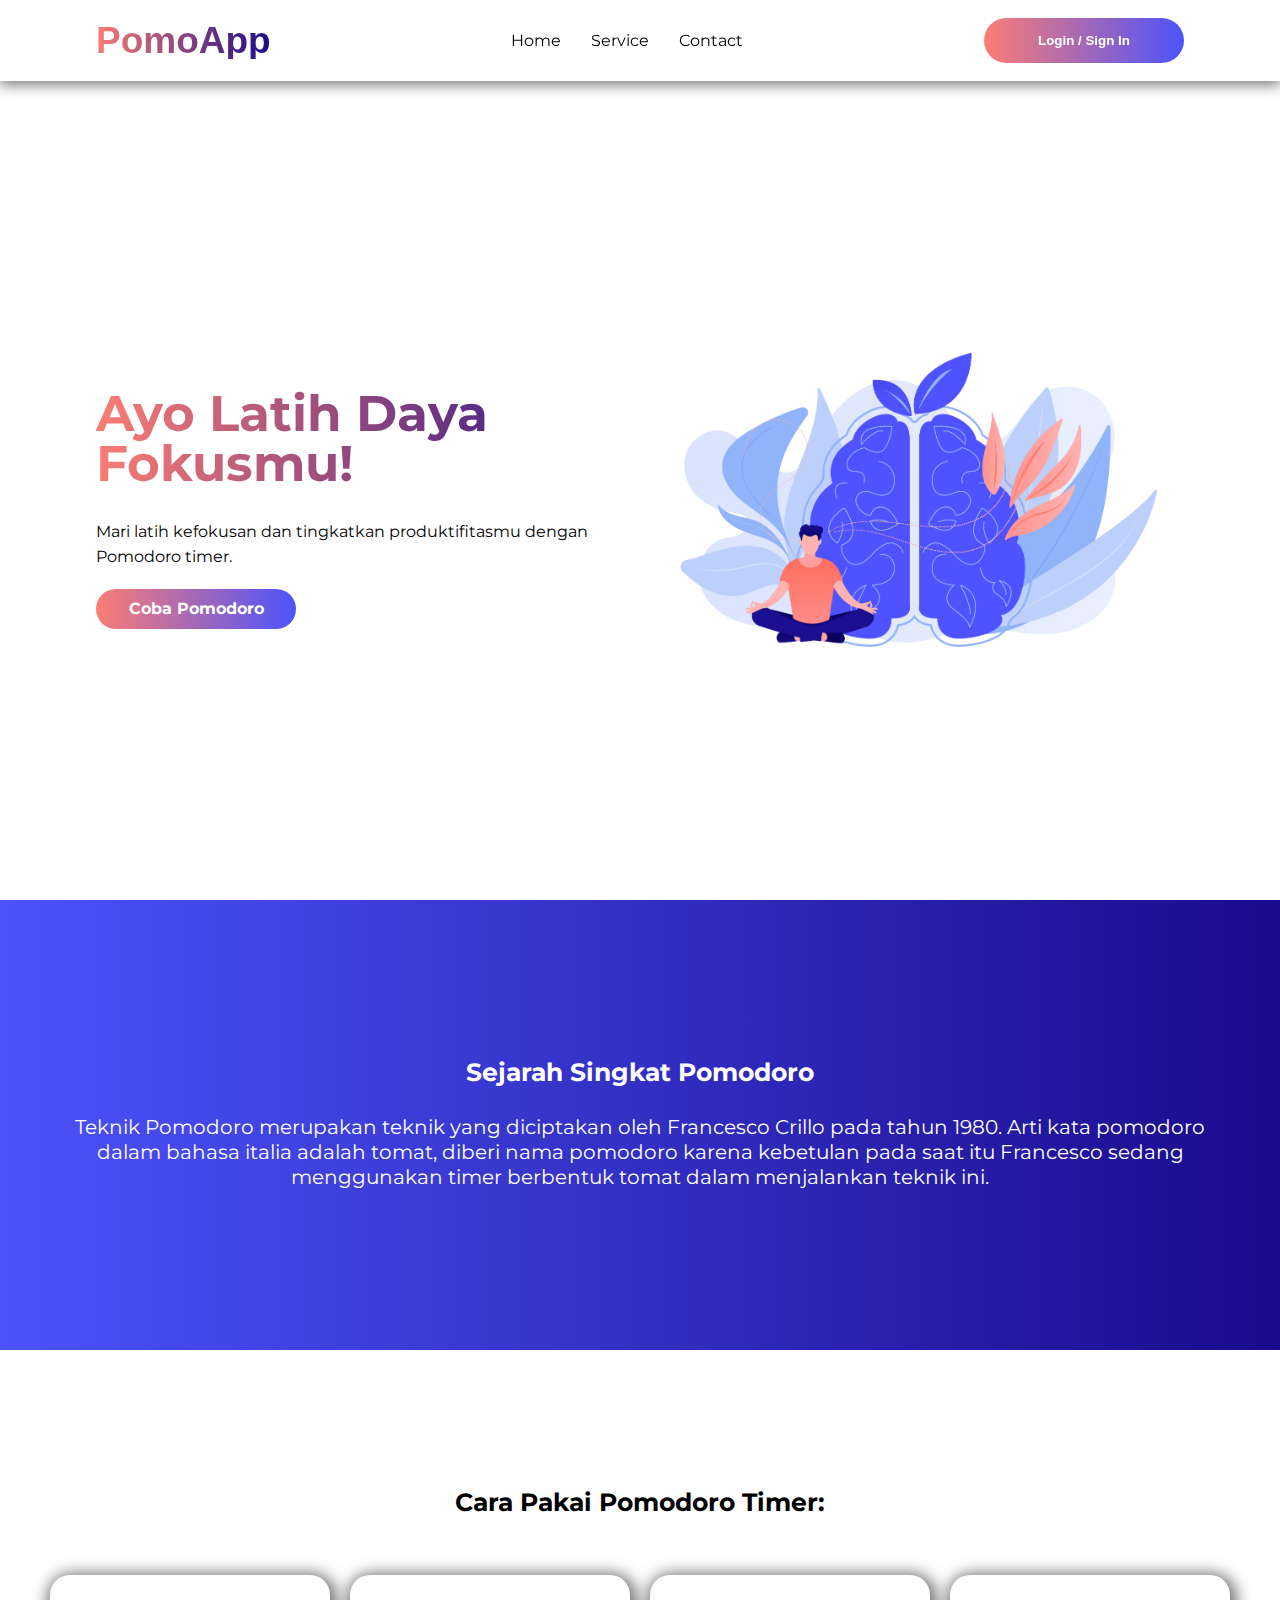
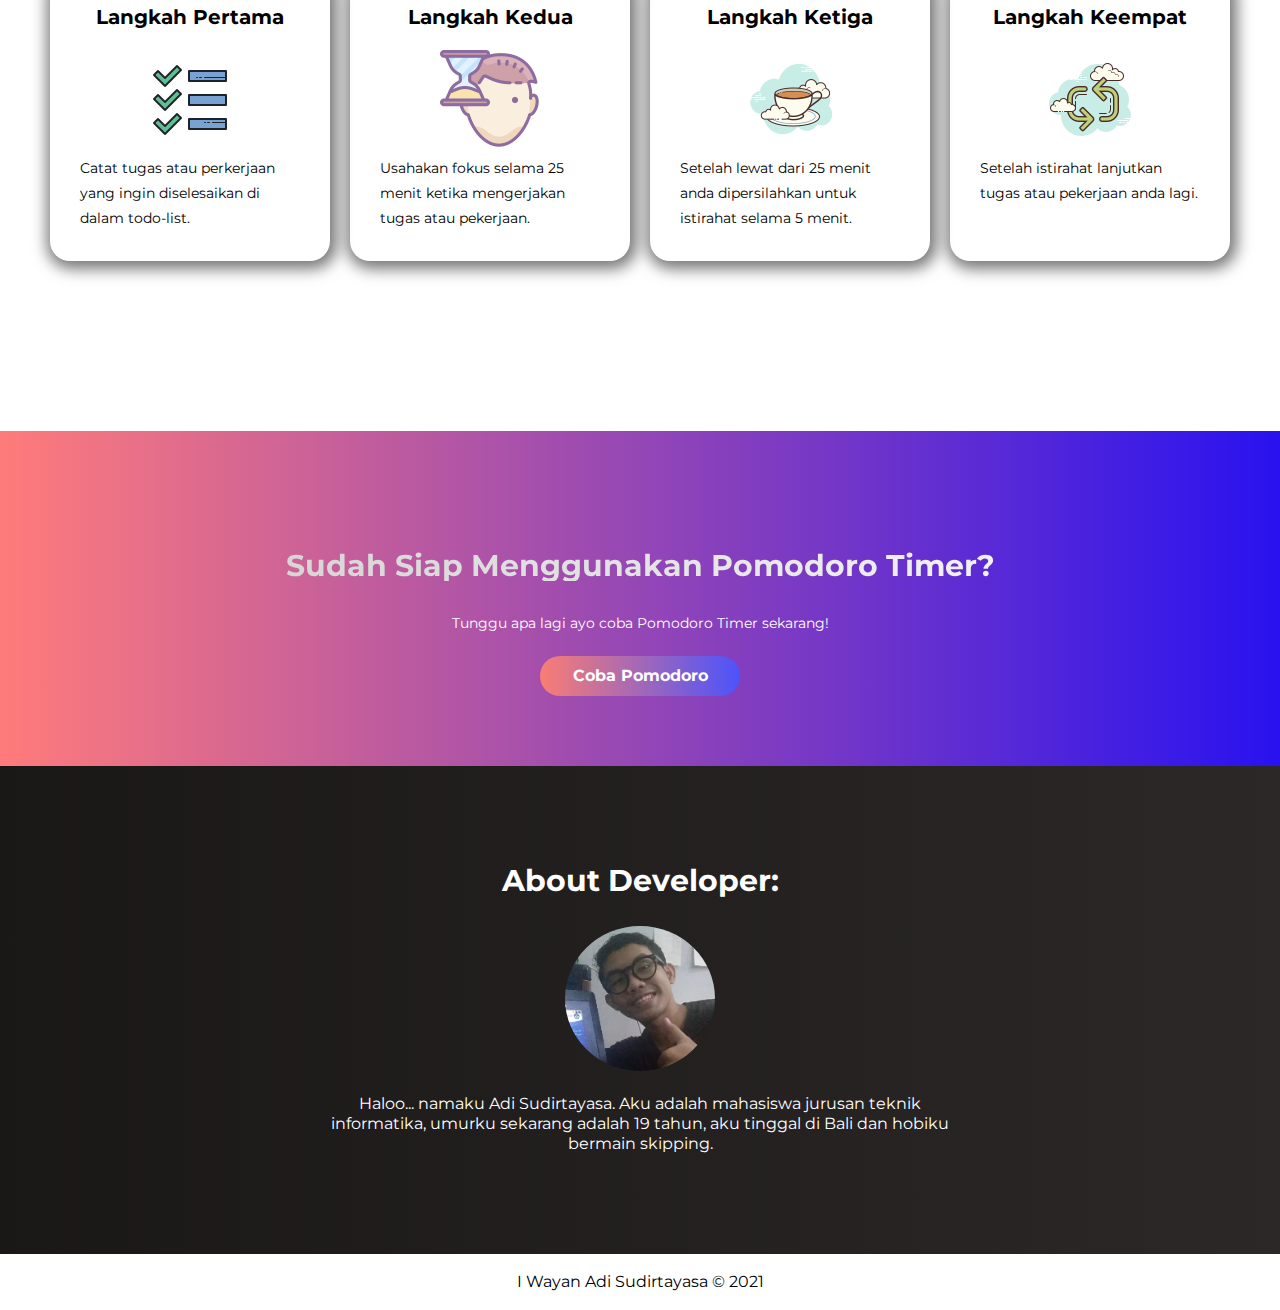
<file: index.html>
<!DOCTYPE html>
<html lang="en">
<head>
    <meta charset="UTF-8">
    <meta http-equiv="X-UA-Compatible" content="IE=edge">
    <meta name="viewport" content="width=device-width, initial-scale=1.0">
    <link rel="icon" href="./assets/images/tomato.jpg">
    <link rel="stylesheet" href="./assets/css/main.css">
    <title>PomoApp</title>
</head>
<body>
    <header>
        <div class="container-header">
            <h1>PomoApp</h1>
            <nav>
                <ul>
                    <li><a href="index.html">Home</a></li>
                    <li><a href="#">Service</a></li>
                    <li><a href="#">Contact</a></li>
                </ul>
            </nav>
            <button>Login / Sign In</button>
            <div class="container-humburger" id="toggle">
               <div class="menu-toggle">
                    <span></span>
                    <span></span>
                    <span></span>
                </div> 
            </div>
        </div>
    </header>
    <main>
        <div class="banner">
            <div class="container-banner">
                <div class="greeting">
                    <h2>Ayo Latih Daya Fokusmu!</h2>
                    <p>Mari latih kefokusan dan tingkatkan produktifitasmu dengan Pomodoro timer.</p>
                    <div class="btn"><a href="timer.html">Coba Pomodoro</a></div>
                </div>
                <div class="hero-img">
                    <img src="./assets/images/hero.jpg" alt="hero-image" width="400">
                </div>
            </div>
        </div>
        <article class="sejarah">
            <div class="container-sejarah">
                <h2>Sejarah Singkat Pomodoro</h2>
                <p>Teknik Pomodoro merupakan teknik yang diciptakan oleh Francesco Crillo pada tahun 1980. Arti kata pomodoro dalam bahasa italia adalah tomat, diberi nama pomodoro karena kebetulan pada saat itu Francesco sedang menggunakan timer berbentuk tomat dalam menjalankan teknik ini.</p>
            </div>
        </article>
        <article class="aturan">
            <div class="container-aturan">
                <h2>Cara Pakai Pomodoro Timer:</h2>
                <ol>
                    <li>
                        <h3>Langkah Pertama</h3>
                        <img src="./assets/images/todo-list.png" alt="Todo-List">
                        <p>Catat tugas atau perkerjaan yang ingin diselesaikan di dalam todo-list.</p>
                    </li>
                    <li>
                        <h3>Langkah Kedua</h3>
                        <img src="./assets/images/time-management.png" alt="Work">
                        <p>Usahakan fokus selama 25 menit ketika mengerjakan tugas atau pekerjaan.</p>
                    </li>
                    <li>
                        <h3>Langkah Ketiga</h3>
                        <img src="./assets/images/tea-cup.png" alt="Tea-cup">
                        <p>Setelah lewat dari 25 menit anda dipersilahkan untuk istirahat selama 5 menit.</p>
                    </li>
                    <li>
                        <h3>Langkah Keempat</h3>
                        <img src="./assets/images/repeat.png" alt="Repeat">
                        <p>Setelah istirahat lanjutkan tugas atau pekerjaan anda lagi.</p>
                    </li>
                </ol>
            </div>
        </article>
        <article class="ajakan">
            <h2>Sudah Siap Menggunakan Pomodoro Timer?</h2>
            <p>Tunggu apa lagi ayo coba Pomodoro Timer sekarang!</p>
            <div class="btn"><a href="timer.html">Coba Pomodoro</a></div>
        </article>
    </main>
    <aside>
        <div class="container-aside">
            <h2>About Developer:</h2>
            <img src="./assets/images/profile.jpg" alt="profile">
            <p>Haloo... namaku Adi Sudirtayasa. Aku adalah mahasiswa jurusan teknik informatika, umurku sekarang adalah 19 tahun, aku tinggal di Bali dan hobiku bermain skipping.</p>
        </div>
    </aside>
    <footer>I Wayan Adi Sudirtayasa &copy; 2021</footer>
    <script src="./assets/script/humburger.js"></script>
</body>
</html>
</file>
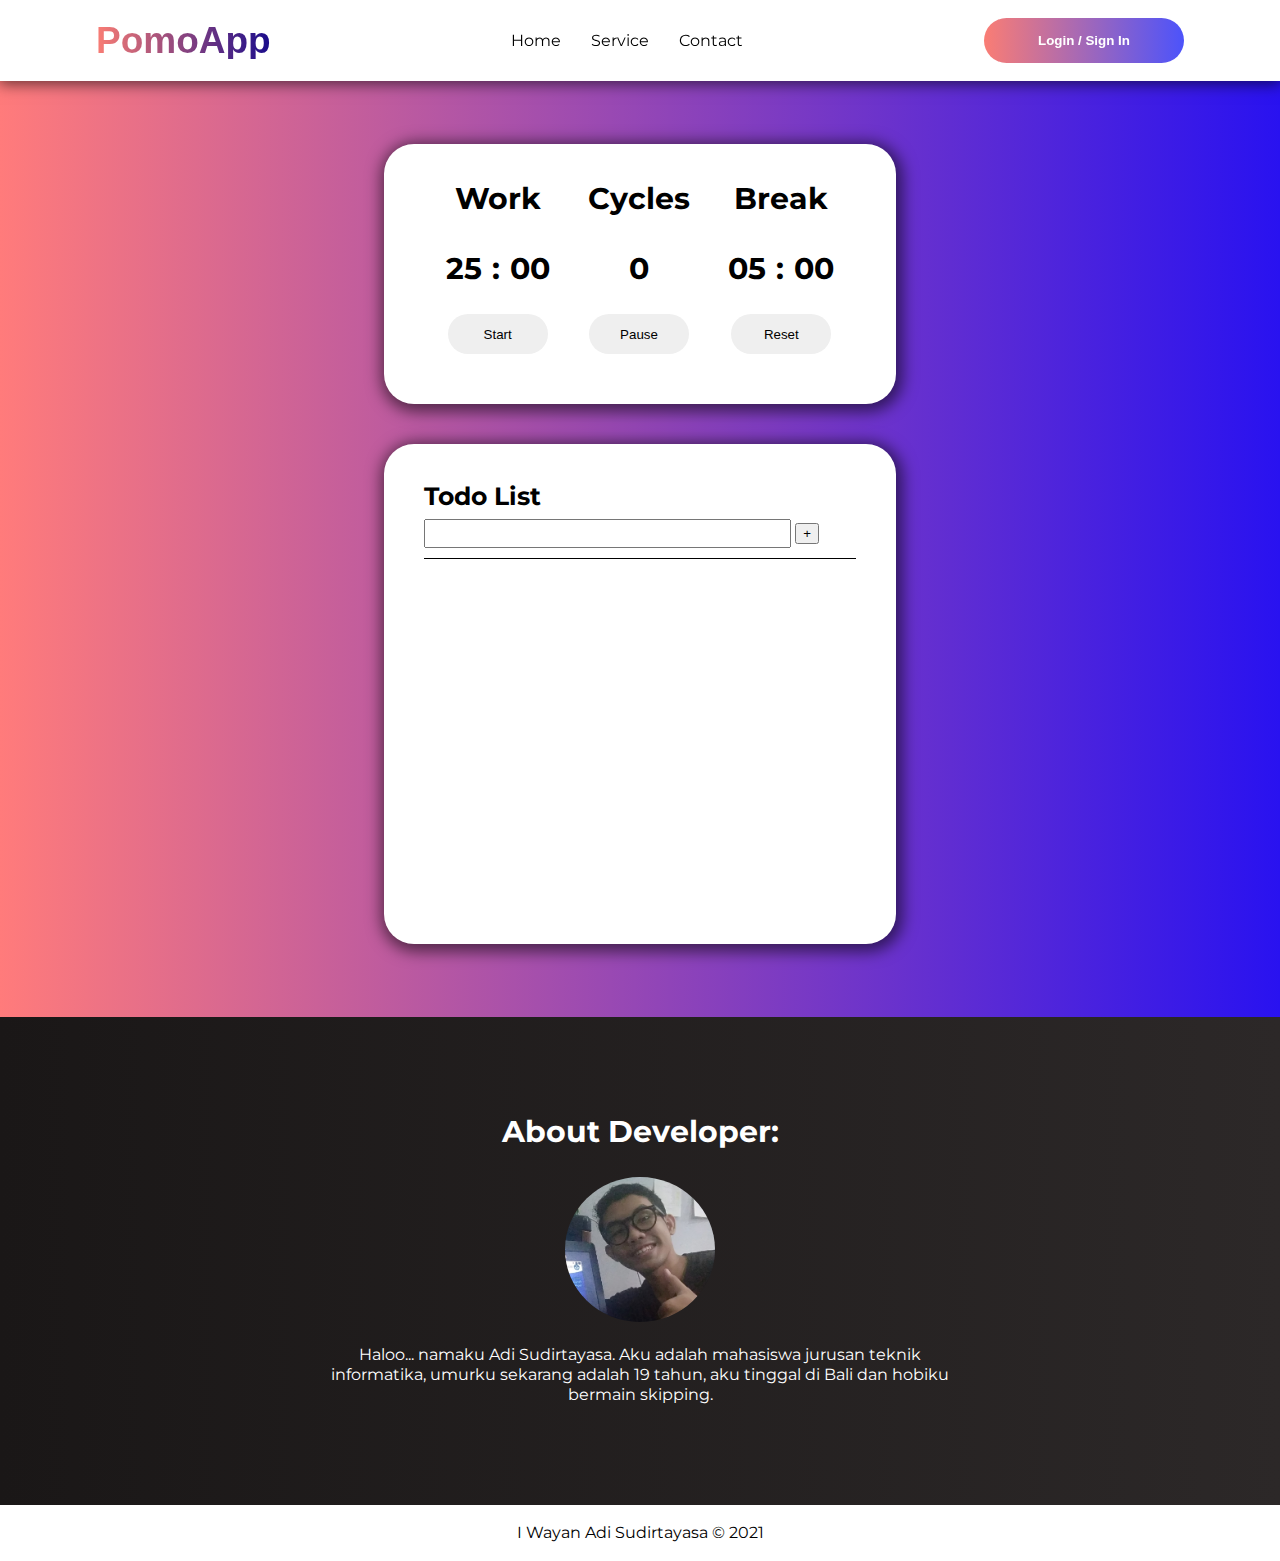
<file: timer.html>
<!DOCTYPE html>
<html lang="en">
<head>
    <meta charset="UTF-8">
    <meta http-equiv="X-UA-Compatible" content="IE=edge">
    <meta name="viewport" content="width=device-width, initial-scale=1.0">
    <link rel="icon" href="./assets/images/tomato.jpg">
    <link rel="stylesheet" href="./assets/css/main.css">
    <title>PomoApp</title>
</head>
<body>
    <header>
        <div class="container-header">
            <h1>PomoApp</h1>
            <nav>
                <ul>
                    <li><a href="index.html">Home</a></li>
                    <li><a href="#">Service</a></li>
                    <li><a href="#">Contact</a></li>
                </ul>
            </nav>
            <button>Login / Sign In</button>
            <div class="container-humburger" id="toggle">
                <div class="menu-toggle">
                     <span></span>
                     <span></span>
                     <span></span>
                 </div> 
             </div>
        </div>
    </header>
    <main class="main-pomo">
        <section class="pomodoro">
            <div class="container-timer card">
                <div class="item">
                    <h2 class="lebel">Work</h2>
                    <div id="work-timer" class="timer">
                        <p id="w_minutes">25</p><p class="semicolon">:</p><p id="w_seconds">00</p>
                    </div>
                    <button id="start" class="btn-timer">Start</button>
                </div>
                <div class="item">
                    <h2 class="lebel">Cycles</h2>
                    <p id="counter" class="timer">0</p>
                    <button id="stop" class="btn-timer">Pause</button>
                </div>
                <div class="item">
                    <h2 class="lebel">Break</h2>
                    <div id="break-timer" class="timer">
                        <p id="b_minutes">05</p><p class="semicolon">:</p><p id="b_seconds">00</p>
                    </div>
                    <button id="reset" class="btn-timer">Reset</button>
                </div>
            </div>
            <div class="container-todo card">
                <h1>Todo List</h1>
                <form>
                    <input id="input_place" type="text">
                    <button id="input_button" type="submit">+</button>
                </form>
                <ul id="list_container">
                    
                </ul>
            </div>
        </section>
    </main>
    <aside>
        <div class="container-aside">
            <h2>About Developer:</h2>
            <img src="./assets/images/profile.jpg" alt="profile">
            <p>Haloo... namaku Adi Sudirtayasa. Aku adalah mahasiswa jurusan teknik informatika, umurku sekarang adalah 19 tahun, aku tinggal di Bali dan hobiku bermain skipping.</p>
        </div>
    </aside>
    <footer>I Wayan Adi Sudirtayasa &copy; 2021</footer>
    <script src="./assets/script/humburger.js"></script>
    <script src="./assets/script/timer.js"></script>
    <script src="./assets/script/todo.js"></script>
</body>
</html>
</file>
<file: assets/css/main.css>
@import "./reset.css";
@import url('https://fonts.googleapis.com/css2?family=Montserrat:ital,wght@0,100;0,200;0,300;0,400;0,500;0,600;0,700;0,800;0,900;1,100;1,200;1,300;1,400;1,500;1,600;1,700;1,800;1,900&display=swap');
@import "./header.css";
@import "./banner.css";
@import "./article.css";
@import "./pomo-style.css";
@import "./aside.css";
@import "./footer.css";
@import "./media-query.css";
</file>
